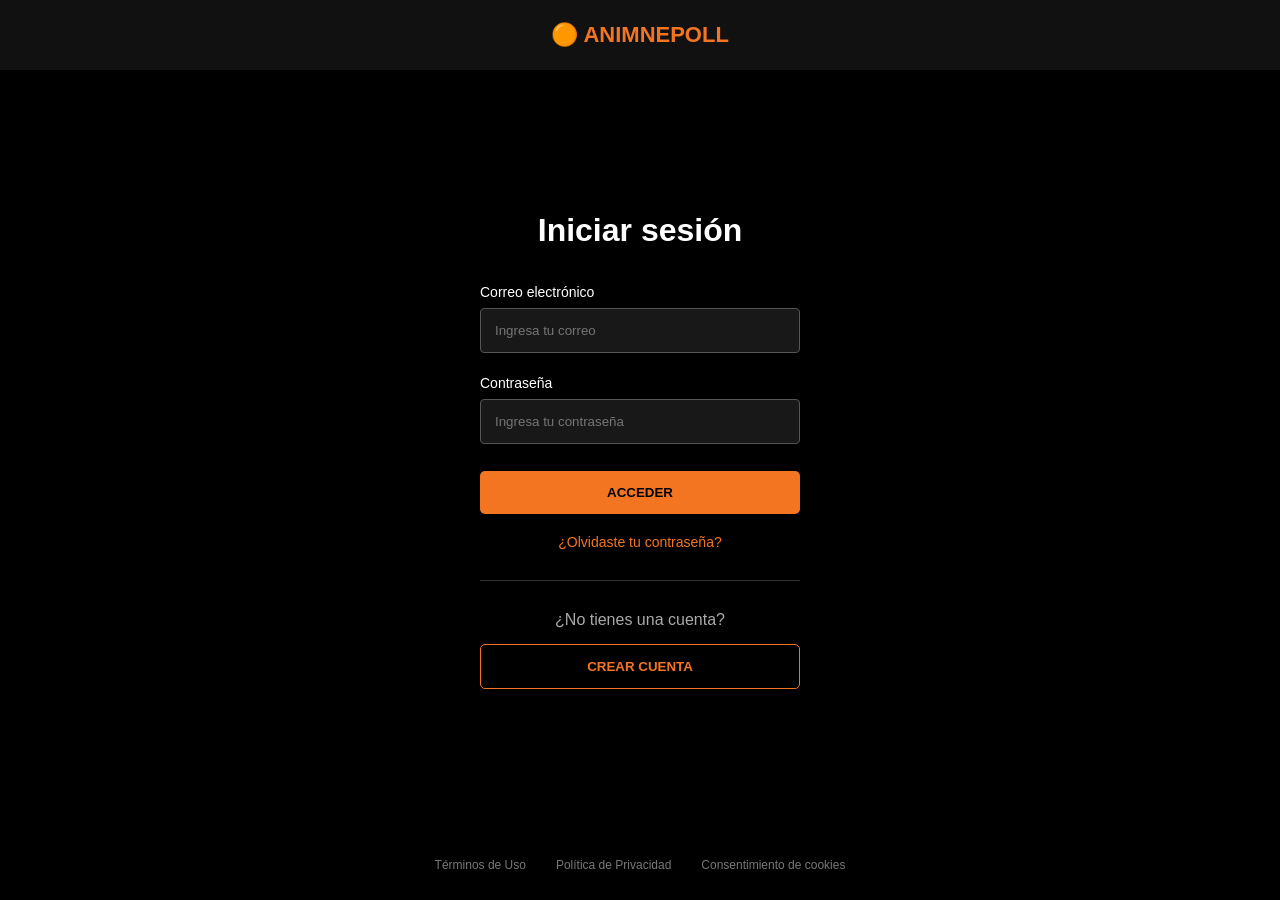
<file: acceder.html>
<!DOCTYPE html>
<html lang="es">

<head>
    <meta charset="UTF-8">
    <meta name="viewport" content="width=device-width, initial-scale=1.0">
    <title>Acceder - Animepoll </title>
    <link rel="stylesheet" href="acceder.css">
    
</head>

<body>

    <header>
        <div class="logo">
            🟠 ANIMNEPOLL
        </div>
    </header>

    <main class="login-container">

        <!-- INICIO DE SESIÓN -->
        <div class="login-box" id="loginBox">

            <h1>Iniciar sesión</h1>

            <label>Correo electrónico</label>
            <input type="email" placeholder="Ingresa tu correo">

            <label>Contraseña</label>
            <input type="password" placeholder="Ingresa tu contraseña">

            <button class="btn-acceder">
                ACCEDER
            </button>

            <a href="#" class="olvidaste">
                ¿Olvidaste tu contraseña?
            </a>

            <div class="separador"></div>

            <p>¿No tienes una cuenta?</p>

            <button class="btn-crear" onclick="mostrarFormulario()">
                CREAR CUENTA
            </button>

        </div>


        <!-- FORMULARIO PARA CREAR CUENTA -->
        <div class="login-box formulario-registro" id="formularioRegistro">

            <h1>Crear cuenta</h1>

            <label>Nombre completo</label>
            <input type="text" placeholder="Ingresa tu nombre">

            <label>Correo electrónico</label>
            <input type="email" placeholder="Ingresa tu correo">

            <label>Contraseña</label>
            <input type="password" placeholder="Crea una contraseña">

            <label>Confirmar contraseña</label>
            <input type="password" placeholder="Repite tu contraseña">

            <label>Fecha de nacimiento</label>
            <input type="date">

            <button class="btn-acceder">
                REGISTRARME
            </button>

            <div class="separador"></div>

            <p>¿Ya tienes una cuenta?</p>

            <button class="btn-crear" onclick="mostrarLogin()">
                VOLVER A ACCEDER
            </button>

        </div>

    </main>


    <footer>
        <span>Términos de Uso</span>
        <span>Política de Privacidad</span>
        <span>Consentimiento de cookies</span>
    </footer>


    <!-- JAVASCRIPT -->
    <script>

        function mostrarFormulario() {

            document.getElementById("loginBox").style.display = "none";

            document.getElementById("formularioRegistro").style.display = "block";

        }


        function mostrarLogin() {

            document.getElementById("formularioRegistro").style.display = "none";

            document.getElementById("loginBox").style.display = "block";

        }

    </script>

</body>

</html>
</file>
<file: acceder.css>
* {
    margin: 0;
    padding: 0;
    box-sizing: border-box;
}

body {
    font-family: Arial, Helvetica, sans-serif;
    background: #000;
    color: white;
}

header {
    height: 70px;
    display: flex;
    justify-content: center;
    align-items: center;
    background: #111;
}

.logo {
    color: #f47521;
    font-size: 22px;
    font-weight: bold;
}

.login-container {
    min-height: calc(100vh - 140px);
    display: flex;
    justify-content: center;
    align-items: center;
}

.login-box {
    width: 400px;
    padding: 40px;
}

.login-box h1 {
    text-align: center;
    margin-bottom: 35px;
    font-size: 32px;
}

.login-box label {
    display: block;
    margin-bottom: 8px;
    font-size: 14px;
}

.login-box input {
    width: 100%;
    padding: 14px;
    margin-bottom: 22px;
    background: #181818;
    border: 1px solid #555;
    border-radius: 4px;
    color: white;
    outline: none;
}

.login-box input:focus {
    border-color: #f47521;
}

.btn-acceder {
    width: 100%;
    padding: 14px;
    background: #f47521;
    border: none;
    border-radius: 5px;
    font-weight: bold;
    cursor: pointer;
    margin-top: 5px;
}

.btn-acceder:hover {
    background: #ff8a3d;
}

.olvidaste {
    display: block;
    text-align: center;
    color: #f47521;
    margin-top: 20px;
    text-decoration: none;
    font-size: 14px;
}

.separador {
    height: 1px;
    background: #333;
    margin: 30px 0;
}

.login-box p {
    text-align: center;
    color: #aaa;
    margin-bottom: 15px;
}

.btn-crear {
    width: 100%;
    padding: 14px;
    background: transparent;
    border: 1px solid #f47521;
    color: #f47521;
    border-radius: 5px;
    font-weight: bold;
    cursor: pointer;
}

.btn-crear:hover {
    background: #f47521;
    color: #000;
}

footer {
    height: 70px;
    display: flex;
    justify-content: center;
    align-items: center;
    gap: 30px;
    color: #777;
    font-size: 12px;
}

.formulario-registro {
    display: none;
}
</file>
